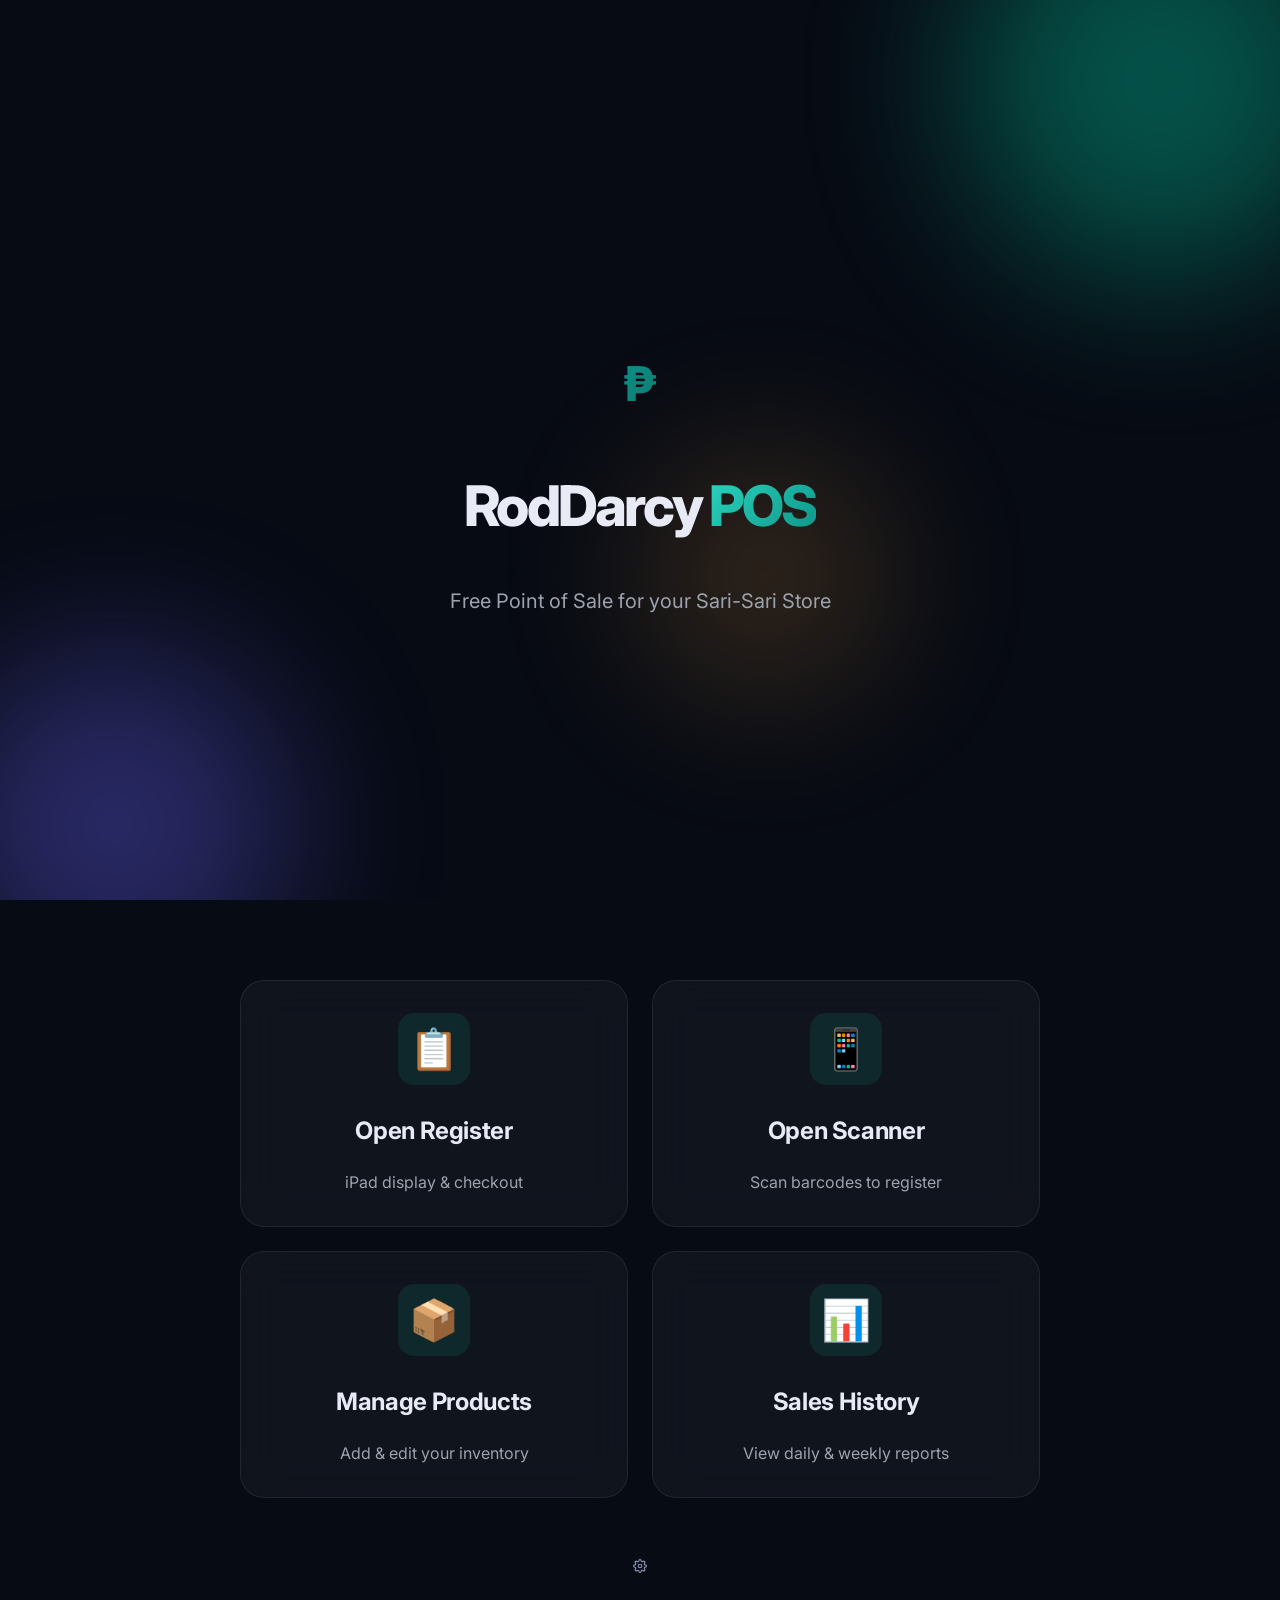
<file: index.html>
<!DOCTYPE html>
<html lang="en">
<head>
    <meta charset="UTF-8">
    <meta name="viewport" content="width=device-width, initial-scale=1.0, maximum-scale=1.0, user-scalable=no">
    <title>RodDarcy POS</title>
    <meta name="description" content="Free Point of Sale for your Sari-Sari Store">
    <link rel="manifest" href="manifest.json">
    <link rel="preconnect" href="https://fonts.googleapis.com">
    <link rel="preconnect" href="https://fonts.gstatic.com" crossorigin>
    <link href="https://fonts.googleapis.com/css2?family=Inter:wght@300;400;500;600;700;800&family=JetBrains+Mono:wght@400;600;700&display=swap" rel="stylesheet">
    <link rel="stylesheet" href="css/styles.css">
    <style>
        .hidden { display: none !important; }
        .flex { display: flex !important; }
    </style>
</head>
<body class="landing-page dark-theme">
    <div class="landing-bg">
        <div class="orb orb-1"></div>
        <div class="orb orb-2"></div>
        <div class="orb orb-3"></div>
    </div>

    <main class="landing-container" style="position: relative; z-index: 10; display: flex; flex-direction: column; align-items: center; justify-content: center; min-height: 100vh; padding: 2rem;">
        <header class="landing-hero" style="text-align: center; margin-bottom: 3rem;">
            <div class="logo-icon" style="font-size: 3rem; font-weight: 800; background: var(--gradient-accent, linear-gradient(135deg, #0d9488, #0f766e)); -webkit-background-clip: text; -webkit-text-fill-color: transparent; margin-bottom: 1rem; display: inline-block;">
                <span>₱</span>
            </div>
            <h1 class="landing-title" style="font-size: 3.5rem; margin-bottom: 0.5rem; font-weight: 800; letter-spacing: -0.05em;">RodDarcy <span class="highlight" style="background: var(--gradient-accent, linear-gradient(135deg, #2dd4bf, #0d9488)); -webkit-background-clip: text; -webkit-text-fill-color: transparent;">POS</span></h1>
            <p class="landing-subtitle" style="font-size: 1.25rem; color: var(--text-secondary, #9ca3af);">Free Point of Sale for your Sari-Sari Store</p>
        </header>

        <section class="landing-actions" style="display: grid; grid-template-columns: repeat(auto-fit, minmax(280px, 1fr)); gap: 1.5rem; width: 100%; max-width: 800px; margin-bottom: 3rem;">
            <a href="register/" class="landing-card card" style="display: flex; flex-direction: column; align-items: center; padding: 2rem; text-align: center; text-decoration: none; color: inherit; transition: transform 0.2s, box-shadow 0.2s;">
                <div class="card-icon" style="font-size: 2.5rem; margin-bottom: 1rem;">📋</div>
                <h2 style="font-size: 1.5rem; margin-bottom: 0.5rem;">Open Register</h2>
                <p style="color: var(--text-secondary, #9ca3af);">iPad display & checkout</p>
            </a>
            <a href="scanner/" class="landing-card card" style="display: flex; flex-direction: column; align-items: center; padding: 2rem; text-align: center; text-decoration: none; color: inherit; transition: transform 0.2s, box-shadow 0.2s;">
                <div class="card-icon" style="font-size: 2.5rem; margin-bottom: 1rem;">📱</div>
                <h2 style="font-size: 1.5rem; margin-bottom: 0.5rem;">Open Scanner</h2>
                <p style="color: var(--text-secondary, #9ca3af);">Scan barcodes to register</p>
            </a>
            <a href="products/" class="landing-card card" style="display: flex; flex-direction: column; align-items: center; padding: 2rem; text-align: center; text-decoration: none; color: inherit; transition: transform 0.2s, box-shadow 0.2s;">
                <div class="card-icon" style="font-size: 2.5rem; margin-bottom: 1rem;">📦</div>
                <h2 style="font-size: 1.5rem; margin-bottom: 0.5rem;">Manage Products</h2>
                <p style="color: var(--text-secondary, #9ca3af);">Add & edit your inventory</p>
            </a>
            <a href="history/" class="landing-card card" style="display: flex; flex-direction: column; align-items: center; padding: 2rem; text-align: center; text-decoration: none; color: inherit; transition: transform 0.2s, box-shadow 0.2s;">
                <div class="card-icon" style="font-size: 2.5rem; margin-bottom: 1rem;">📊</div>
                <h2 style="font-size: 1.5rem; margin-bottom: 0.5rem;">Sales History</h2>
                <p style="color: var(--text-secondary, #9ca3af);">View daily & weekly reports</p>
            </a>
        </section>

        <footer class="landing-footer">
            <button id="openSettingsBtn" class="btn btn-icon btn-ghost" title="Settings" style="border-radius: 50%; padding: 0.75rem;">
                <svg xmlns="http://www.w3.org/2000/svg" width="24" height="24" viewBox="0 0 24 24" fill="none" stroke="currentColor" stroke-width="2" stroke-linecap="round" stroke-linejoin="round"><circle cx="12" cy="12" r="3"></circle><path d="M19.4 15a1.65 1.65 0 0 0 .33 1.82l.06.06a2 2 0 0 1 0 2.83 2 2 0 0 1-2.83 0l-.06-.06a1.65 1.65 0 0 0-1.82-.33 1.65 1.65 0 0 0-1 1.51V21a2 2 0 0 1-2 2 2 2 0 0 1-2-2v-.09A1.65 1.65 0 0 0 9 19.4a1.65 1.65 0 0 0-1.82.33l-.06.06a2 2 0 0 1-2.83 0 2 2 0 0 1 0-2.83l.06-.06a1.65 1.65 0 0 0 .33-1.82 1.65 1.65 0 0 0-1.51-1H3a2 2 0 0 1-2-2 2 2 0 0 1 2-2h.09A1.65 1.65 0 0 0 4.6 9a1.65 1.65 0 0 0-.33-1.82l-.06-.06a2 2 0 0 1 0-2.83 2 2 0 0 1 2.83 0l.06.06a1.65 1.65 0 0 0 1.82.33H9a1.65 1.65 0 0 0 1-1.51V3a2 2 0 0 1 2-2 2 2 0 0 1 2 2v.09a1.65 1.65 0 0 0 1 1.51 1.65 1.65 0 0 0 1.82-.33l.06-.06a2 2 0 0 1 2.83 0 2 2 0 0 1 0 2.83l-.06.06a1.65 1.65 0 0 0-.33 1.82V9a1.65 1.65 0 0 0 1.51 1H21a2 2 0 0 1 2 2 2 2 0 0 1-2 2h-.09a1.65 1.65 0 0 0-1.51 1z"></path></svg>
            </button>
        </footer>
    </main>

    <!-- Settings Modal -->
    <div id="settingsModal" class="modal-overlay hidden" style="position: fixed; inset: 0; background: rgba(0,0,0,0.5); backdrop-filter: blur(4px); z-index: 50; align-items: center; justify-content: center;">
        <div class="modal card" style="width: 100%; max-width: 500px; padding: 2rem;">
            <div class="modal-header" style="display: flex; justify-content: space-between; align-items: center; margin-bottom: 1.5rem;">
                <h2 style="font-size: 1.5rem; font-weight: 600;">Store Settings</h2>
                <button id="closeSettingsBtn" class="btn btn-icon btn-ghost">
                    <svg xmlns="http://www.w3.org/2000/svg" width="24" height="24" viewBox="0 0 24 24" fill="none" stroke="currentColor" stroke-width="2" stroke-linecap="round" stroke-linejoin="round"><line x1="18" y1="6" x2="6" y2="18"></line><line x1="6" y1="6" x2="18" y2="18"></line></svg>
                </button>
            </div>
            <div class="modal-body" style="margin-bottom: 1.5rem;">
                <form id="settingsForm">
                    <div class="form-group" style="margin-bottom: 1rem;">
                        <label class="form-label" for="storeName" style="display: block; margin-bottom: 0.5rem; font-size: 0.875rem;">Store Name</label>
                        <input type="text" id="storeName" class="form-input" style="width: 100%; padding: 0.75rem; border-radius: 0.5rem; background: var(--bg-darker, #111827); border: 1px solid var(--border-color, #374151); color: white;" required>
                    </div>
                    <div class="form-group" style="margin-bottom: 1rem;">
                        <label class="form-label" for="storeAddress" style="display: block; margin-bottom: 0.5rem; font-size: 0.875rem;">Store Address</label>
                        <input type="text" id="storeAddress" class="form-input" style="width: 100%; padding: 0.75rem; border-radius: 0.5rem; background: var(--bg-darker, #111827); border: 1px solid var(--border-color, #374151); color: white;">
                    </div>
                    <div class="form-group" style="margin-bottom: 1rem;">
                        <label class="form-label" for="storePhone" style="display: block; margin-bottom: 0.5rem; font-size: 0.875rem;">Store Phone</label>
                        <input type="tel" id="storePhone" class="form-input" style="width: 100%; padding: 0.75rem; border-radius: 0.5rem; background: var(--bg-darker, #111827); border: 1px solid var(--border-color, #374151); color: white;">
                    </div>
                    <div class="form-group" style="margin-bottom: 1rem;">
                        <label class="form-label" for="storeTagline" style="display: block; margin-bottom: 0.5rem; font-size: 0.875rem;">Store Tagline</label>
                        <input type="text" id="storeTagline" class="form-input" style="width: 100%; padding: 0.75rem; border-radius: 0.5rem; background: var(--bg-darker, #111827); border: 1px solid var(--border-color, #374151); color: white;">
                    </div>
                    <div class="form-group" style="margin-bottom: 1rem;">
                        <label class="form-label" for="receiptFooter" style="display: block; margin-bottom: 0.5rem; font-size: 0.875rem;">Receipt Footer Message</label>
                        <input type="text" id="receiptFooter" class="form-input" style="width: 100%; padding: 0.75rem; border-radius: 0.5rem; background: var(--bg-darker, #111827); border: 1px solid var(--border-color, #374151); color: white;">
                    </div>
                </form>
            </div>
            <div class="modal-footer" style="display: flex; justify-content: flex-end; gap: 1rem;">
                <button type="button" id="cancelSettingsBtn" class="btn btn-secondary" style="padding: 0.5rem 1rem; border-radius: 0.5rem; background: transparent; border: 1px solid var(--border-color, #374151); color: white;">Cancel</button>
                <button type="button" id="saveSettingsBtn" class="btn btn-primary" style="padding: 0.5rem 1rem; border-radius: 0.5rem; background: var(--primary-color, #0d9488); border: none; color: white; font-weight: 500;">Save Changes</button>
            </div>
        </div>
    </div>

    <!-- Scripts -->
    <script src="js/app.js"></script>
    <script>
        document.addEventListener('DOMContentLoaded', () => {
            const settingsModal = document.getElementById('settingsModal');
            const openSettingsBtn = document.getElementById('openSettingsBtn');
            const closeSettingsBtn = document.getElementById('closeSettingsBtn');
            const cancelSettingsBtn = document.getElementById('cancelSettingsBtn');
            const saveSettingsBtn = document.getElementById('saveSettingsBtn');
            const settingsForm = document.getElementById('settingsForm');

            const inputName = document.getElementById('storeName');
            const inputAddress = document.getElementById('storeAddress');
            const inputPhone = document.getElementById('storePhone');
            const inputTagline = document.getElementById('storeTagline');
            const inputFooter = document.getElementById('receiptFooter');

            function loadSettings() {
                if (typeof getStoreSettings === 'function') {
                    const settings = getStoreSettings();
                    inputName.value = settings.storeName || '';
                    inputAddress.value = settings.storeAddress || '';
                    inputPhone.value = settings.storePhone || '';
                    inputTagline.value = settings.storeTagline || '';
                    inputFooter.value = settings.receiptFooter || '';
                }
            }

            function showModal() {
                loadSettings();
                settingsModal.classList.remove('hidden');
                settingsModal.classList.add('flex');
            }

            function hideModal() {
                settingsModal.classList.add('hidden');
                settingsModal.classList.remove('flex');
            }

            openSettingsBtn.addEventListener('click', showModal);
            closeSettingsBtn.addEventListener('click', hideModal);
            cancelSettingsBtn.addEventListener('click', hideModal);

            settingsModal.addEventListener('click', (e) => {
                if (e.target === settingsModal) {
                    hideModal();
                }
            });

            saveSettingsBtn.addEventListener('click', () => {
                if (settingsForm.checkValidity()) {
                    if (typeof saveStoreSettings === 'function') {
                        saveStoreSettings({
                            storeName: inputName.value,
                            storeAddress: inputAddress.value,
                            storePhone: inputPhone.value,
                            storeTagline: inputTagline.value,
                            receiptFooter: inputFooter.value
                        });
                        
                        if (typeof showToast === 'function') {
                            showToast('Settings saved successfully', 'success');
                        }
                    }
                    hideModal();
                } else {
                    settingsForm.reportValidity();
                }
            });
        });
    </script>
</body>
</html>
</file>
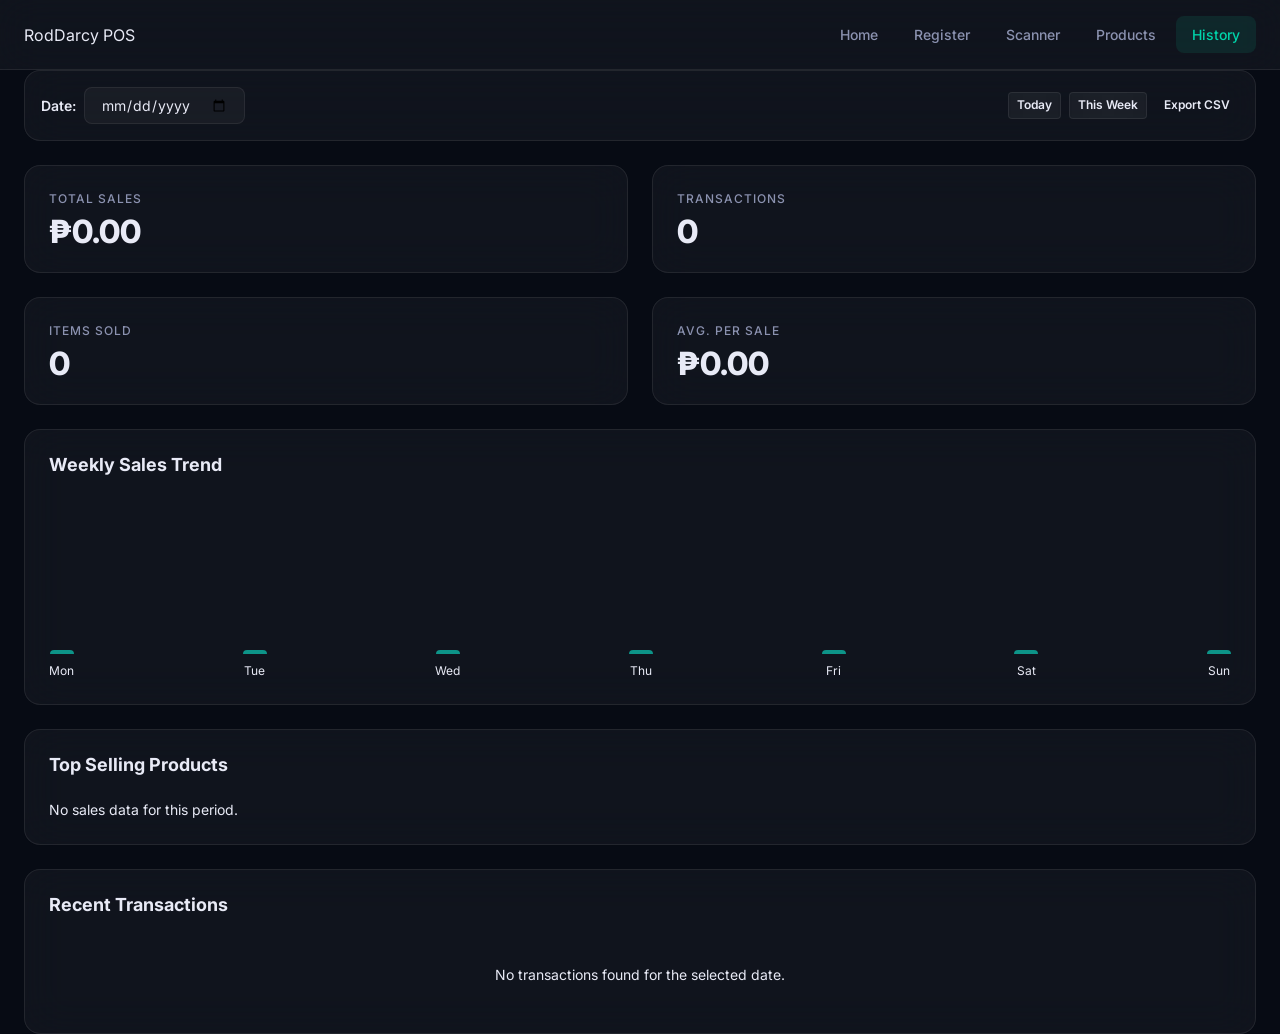
<file: history/index.html>
<!DOCTYPE html>
<html lang="en">
<head>
    <meta charset="UTF-8">
    <meta name="viewport" content="width=device-width, initial-scale=1.0">
    <title>Sales History - RodDarcy POS</title>
    <link href="https://fonts.googleapis.com/css2?family=Inter:wght@300;400;500;600;700;800&family=JetBrains+Mono:wght@400;600;700&display=swap" rel="stylesheet">
    <link rel="stylesheet" href="../css/styles.css">
    <link rel="manifest" href="../manifest.json">
</head>
<body class="bg-body text-text">
    <header class="app-header">
        <div class="logo">RodDarcy POS</div>
        <nav class="nav-links">
            <a href="../" class="nav-link">Home</a>
            <a href="../register/" class="nav-link">Register</a>
            <a href="../scanner/" class="nav-link">Scanner</a>
            <a href="../products/" class="nav-link">Products</a>
            <a href="./" class="nav-link active">History</a>
        </nav>
    </header>

    <main class="container py-4">
        <!-- Date Selector & Quick Filters -->
        <div class="card mb-4 p-3 flex flex-wrap gap-2 items-center justify-between">
            <div class="flex items-center gap-2">
                <label for="historyDate" class="font-semibold text-sm">Date:</label>
                <input type="date" id="historyDate" class="form-input">
            </div>
            <div class="flex gap-2">
                <button id="btnToday" class="btn btn-secondary btn-sm">Today</button>
                <button id="btnThisWeek" class="btn btn-secondary btn-sm">This Week</button>
                <button id="btnExportHistory" class="btn btn-outline btn-sm">Export CSV</button>
            </div>
        </div>

        <!-- Stats Overview -->
        <div class="grid grid-cols-2 md:grid-cols-4 gap-4 mb-4">
            <div class="stat-card card">
                <div class="stat-label">Total Sales</div>
                <div class="stat-value" id="statTotalSales">₱0.00</div>
            </div>
            <div class="stat-card card">
                <div class="stat-label">Transactions</div>
                <div class="stat-value" id="statTxCount">0</div>
            </div>
            <div class="stat-card card">
                <div class="stat-label">Items Sold</div>
                <div class="stat-value" id="statItemsSold">0</div>
            </div>
            <div class="stat-card card">
                <div class="stat-label">Avg. per Sale</div>
                <div class="stat-value" id="statAvgSale">₱0.00</div>
            </div>
        </div>

        <!-- Weekly Chart & Top Products Row -->
        <div class="grid grid-cols-1 md:grid-cols-2 gap-4 mb-4">
            <!-- Weekly Bar Chart -->
            <div class="card p-4">
                <h3 class="text-lg font-bold mb-4">Weekly Sales Trend</h3>
                <div class="chart-container" style="display: flex; align-items: flex-end; justify-content: space-between; height: 180px; padding-top: 1rem;">
                    <div class="chart-bar-wrapper text-center flex-grow" style="display: flex; flex-direction: column; align-items: center; height: 100%; justify-content: flex-end;">
                        <div id="barMon" class="chart-bar" style="width: 24px; background: var(--primary-color, #0d9488); border-radius: 4px 4px 0 0; min-height: 4px; transition: height 0.3s;"></div>
                        <span class="text-xs mt-2 text-text-muted">Mon</span>
                    </div>
                    <div class="chart-bar-wrapper text-center flex-grow" style="display: flex; flex-direction: column; align-items: center; height: 100%; justify-content: flex-end;">
                        <div id="barTue" class="chart-bar" style="width: 24px; background: var(--primary-color, #0d9488); border-radius: 4px 4px 0 0; min-height: 4px; transition: height 0.3s;"></div>
                        <span class="text-xs mt-2 text-text-muted">Tue</span>
                    </div>
                    <div class="chart-bar-wrapper text-center flex-grow" style="display: flex; flex-direction: column; align-items: center; height: 100%; justify-content: flex-end;">
                        <div id="barWed" class="chart-bar" style="width: 24px; background: var(--primary-color, #0d9488); border-radius: 4px 4px 0 0; min-height: 4px; transition: height 0.3s;"></div>
                        <span class="text-xs mt-2 text-text-muted">Wed</span>
                    </div>
                    <div class="chart-bar-wrapper text-center flex-grow" style="display: flex; flex-direction: column; align-items: center; height: 100%; justify-content: flex-end;">
                        <div id="barThu" class="chart-bar" style="width: 24px; background: var(--primary-color, #0d9488); border-radius: 4px 4px 0 0; min-height: 4px; transition: height 0.3s;"></div>
                        <span class="text-xs mt-2 text-text-muted">Thu</span>
                    </div>
                    <div class="chart-bar-wrapper text-center flex-grow" style="display: flex; flex-direction: column; align-items: center; height: 100%; justify-content: flex-end;">
                        <div id="barFri" class="chart-bar" style="width: 24px; background: var(--primary-color, #0d9488); border-radius: 4px 4px 0 0; min-height: 4px; transition: height 0.3s;"></div>
                        <span class="text-xs mt-2 text-text-muted">Fri</span>
                    </div>
                    <div class="chart-bar-wrapper text-center flex-grow" style="display: flex; flex-direction: column; align-items: center; height: 100%; justify-content: flex-end;">
                        <div id="barSat" class="chart-bar" style="width: 24px; background: var(--primary-color, #0d9488); border-radius: 4px 4px 0 0; min-height: 4px; transition: height 0.3s;"></div>
                        <span class="text-xs mt-2 text-text-muted">Sat</span>
                    </div>
                    <div class="chart-bar-wrapper text-center flex-grow" style="display: flex; flex-direction: column; align-items: center; height: 100%; justify-content: flex-end;">
                        <div id="barSun" class="chart-bar" style="width: 24px; background: var(--primary-color, #0d9488); border-radius: 4px 4px 0 0; min-height: 4px; transition: height 0.3s;"></div>
                        <span class="text-xs mt-2 text-text-muted">Sun</span>
                    </div>
                </div>
            </div>

            <!-- Top Products -->
            <div class="card p-4">
                <h3 class="text-lg font-bold mb-4">Top Selling Products</h3>
                <div id="topProductsList" class="flex flex-col gap-2">
                    <p class="text-sm text-text-muted">No sales data for this period.</p>
                </div>
            </div>
        </div>

        <!-- Transactions List -->
        <div class="card p-4">
            <h3 class="text-lg font-bold mb-4">Recent Transactions</h3>
            <div id="transactionsList" class="flex flex-col gap-3">
                <p class="text-sm text-text-muted text-center p-4">No transactions found for the selected date.</p>
            </div>
        </div>
    </main>

    <!-- Transaction Detail Modal -->
    <div id="txModal" class="modal-overlay hidden" style="display: none;">
        <div class="modal card p-4 w-full max-w-md mx-auto" style="margin-top: 5rem;">
            <div class="flex justify-between items-center mb-4">
                <h3 class="text-lg font-bold" id="txModalTitle">Transaction Details</h3>
                <button type="button" id="btnCloseTxModal" class="btn btn-ghost btn-icon">✕</button>
            </div>
            <div id="txModalContent"></div>
        </div>
    </div>

    <div id="toastContainer" class="toast-container"></div>

    <script src="../js/app.js"></script>
    <script src="../js/db.js"></script>
    <script src="../js/history.js"></script>
</body>
</html>
</file>
<file: css/styles.css>
/* ============================================================
   RodDarcy POS — Design System
   Dark premium theme with glassmorphism, teal accents, 8px grid
   ============================================================ */

/* --- Google Fonts (loaded in HTML) --- */
/* Inter: 300,400,500,600,700,800 */

/* ========================
   1. CSS Custom Properties
   ======================== */
:root {
  /* Color System */
  --color-bg: #070b14;
  --color-bg-rgb: 7, 11, 20;
  --color-surface: #0f1524;
  --color-surface-2: #171f32;
  --color-surface-3: #1e2842;

  --color-card: rgba(255, 255, 255, 0.035);
  --color-card-hover: rgba(255, 255, 255, 0.065);
  --color-card-active: rgba(255, 255, 255, 0.09);

  --color-primary: #00d4aa;
  --color-primary-rgb: 0, 212, 170;
  --color-primary-hover: #00f0c0;
  --color-primary-dark: #009e7e;
  --color-primary-glow: rgba(0, 212, 170, 0.25);

  --color-accent: #6c63ff;
  --color-accent-rgb: 108, 99, 255;
  --color-accent-hover: #847dff;
  --color-accent-glow: rgba(108, 99, 255, 0.25);

  --color-text: #e8eaf6;
  --color-text-secondary: #8b92b0;
  --color-text-muted: #555d78;
  --color-text-inverse: #070b14;

  --color-success: #00e676;
  --color-success-rgb: 0, 230, 118;
  --color-warning: #ffab40;
  --color-warning-rgb: 255, 171, 64;
  --color-danger: #ff5252;
  --color-danger-rgb: 255, 82, 82;
  --color-info: #40c4ff;
  --color-info-rgb: 64, 196, 255;

  --color-border: rgba(255, 255, 255, 0.07);
  --color-border-light: rgba(255, 255, 255, 0.04);
  --color-border-focus: rgba(0, 212, 170, 0.5);

  /* Spacing — 8px grid */
  --space-0: 0px;
  --space-1: 4px;
  --space-2: 8px;
  --space-3: 16px;
  --space-4: 24px;
  --space-5: 32px;
  --space-6: 40px;
  --space-7: 48px;
  --space-8: 64px;
  --space-9: 80px;
  --space-10: 96px;

  /* Typography */
  --font-family: 'Inter', -apple-system, BlinkMacSystemFont, 'Segoe UI', sans-serif;
  --font-mono: 'JetBrains Mono', 'Fira Code', 'Courier New', monospace;
  --font-size-2xs: 0.625rem;
  --font-size-xs: 0.75rem;
  --font-size-sm: 0.875rem;
  --font-size-base: 1rem;
  --font-size-lg: 1.125rem;
  --font-size-xl: 1.25rem;
  --font-size-2xl: 1.5rem;
  --font-size-3xl: 2rem;
  --font-size-4xl: 2.5rem;
  --font-size-5xl: 3.5rem;
  --font-weight-light: 300;
  --font-weight-normal: 400;
  --font-weight-medium: 500;
  --font-weight-semibold: 600;
  --font-weight-bold: 700;
  --font-weight-extrabold: 800;
  --line-height-tight: 1.2;
  --line-height-base: 1.5;
  --line-height-relaxed: 1.7;

  /* Border Radius */
  --radius-xs: 4px;
  --radius-sm: 8px;
  --radius-md: 12px;
  --radius-lg: 16px;
  --radius-xl: 24px;
  --radius-2xl: 32px;
  --radius-full: 9999px;

  /* Shadows */
  --shadow-xs: 0 1px 3px rgba(0, 0, 0, 0.2);
  --shadow-sm: 0 2px 8px rgba(0, 0, 0, 0.25);
  --shadow-md: 0 4px 16px rgba(0, 0, 0, 0.35);
  --shadow-lg: 0 8px 32px rgba(0, 0, 0, 0.45);
  --shadow-xl: 0 16px 48px rgba(0, 0, 0, 0.55);
  --shadow-glow-primary: 0 0 24px rgba(var(--color-primary-rgb), 0.3);
  --shadow-glow-accent: 0 0 24px rgba(var(--color-accent-rgb), 0.3);
  --shadow-glow-danger: 0 0 24px rgba(var(--color-danger-rgb), 0.3);

  /* Transitions */
  --transition-fast: 120ms ease;
  --transition-base: 220ms ease;
  --transition-slow: 380ms ease;
  --transition-spring: 500ms cubic-bezier(0.34, 1.56, 0.64, 1);

  /* Glass */
  --glass-bg: rgba(255, 255, 255, 0.04);
  --glass-bg-hover: rgba(255, 255, 255, 0.07);
  --glass-blur: 20px;
  --glass-border: 1px solid rgba(255, 255, 255, 0.08);

  /* Z-Index Scale */
  --z-base: 0;
  --z-dropdown: 100;
  --z-sticky: 200;
  --z-overlay: 300;
  --z-modal: 400;
  --z-toast: 500;
  --z-tooltip: 600;
}


/* ==============
   2. CSS Reset
   ============== */
*, *::before, *::after {
  box-sizing: border-box;
  margin: 0;
  padding: 0;
}

html {
  font-size: 16px;
  -webkit-text-size-adjust: 100%;
  -webkit-font-smoothing: antialiased;
  -moz-osx-font-smoothing: grayscale;
  scroll-behavior: smooth;
}

body {
  font-family: var(--font-family);
  font-size: var(--font-size-base);
  font-weight: var(--font-weight-normal);
  line-height: var(--line-height-base);
  color: var(--color-text);
  background-color: var(--color-bg);
  min-height: 100vh;
  overflow-x: hidden;
}

img, video, svg {
  max-width: 100%;
  height: auto;
  display: block;
}

a {
  color: var(--color-primary);
  text-decoration: none;
  transition: color var(--transition-fast);
}
a:hover { color: var(--color-primary-hover); }

button, input, select, textarea {
  font-family: inherit;
  font-size: inherit;
  color: inherit;
  border: none;
  outline: none;
  background: none;
}

ul, ol { list-style: none; }
table { border-collapse: collapse; }

::selection {
  background: rgba(var(--color-primary-rgb), 0.3);
  color: var(--color-text);
}

::-webkit-scrollbar { width: 6px; height: 6px; }
::-webkit-scrollbar-track { background: transparent; }
::-webkit-scrollbar-thumb {
  background: rgba(255, 255, 255, 0.12);
  border-radius: var(--radius-full);
}
::-webkit-scrollbar-thumb:hover {
  background: rgba(255, 255, 255, 0.2);
}


/* ================
   3. Typography
   ================ */
h1, h2, h3, h4, h5, h6 {
  font-weight: var(--font-weight-bold);
  line-height: var(--line-height-tight);
  color: var(--color-text);
}

h1 { font-size: var(--font-size-4xl); letter-spacing: -0.02em; }
h2 { font-size: var(--font-size-3xl); letter-spacing: -0.015em; }
h3 { font-size: var(--font-size-2xl); }
h4 { font-size: var(--font-size-xl); }
h5 { font-size: var(--font-size-lg); }
h6 { font-size: var(--font-size-base); }

.text-xs   { font-size: var(--font-size-xs); }
.text-sm   { font-size: var(--font-size-sm); }
.text-base { font-size: var(--font-size-base); }
.text-lg   { font-size: var(--font-size-lg); }
.text-xl   { font-size: var(--font-size-xl); }
.text-2xl  { font-size: var(--font-size-2xl); }
.text-3xl  { font-size: var(--font-size-3xl); }

.text-primary   { color: var(--color-primary); }
.text-secondary { color: var(--color-text-secondary); }
.text-muted     { color: var(--color-text-muted); }
.text-success   { color: var(--color-success); }
.text-warning   { color: var(--color-warning); }
.text-danger    { color: var(--color-danger); }

.font-light     { font-weight: var(--font-weight-light); }
.font-medium    { font-weight: var(--font-weight-medium); }
.font-semibold  { font-weight: var(--font-weight-semibold); }
.font-bold      { font-weight: var(--font-weight-bold); }
.font-extrabold { font-weight: var(--font-weight-extrabold); }

.text-center { text-align: center; }
.text-mono   { font-family: var(--font-mono); }
.text-uppercase { text-transform: uppercase; letter-spacing: 0.08em; }


/* ================
   4. Layout
   ================ */
.container {
  width: 100%;
  max-width: 1280px;
  margin: 0 auto;
  padding: 0 var(--space-4);
}

.page {
  min-height: 100vh;
  display: flex;
  flex-direction: column;
}

.page-body {
  flex: 1;
  padding: var(--space-4);
}

.flex        { display: flex; }
.flex-col    { flex-direction: column; }
.flex-wrap   { flex-wrap: wrap; }
.flex-1      { flex: 1; }
.items-center   { align-items: center; }
.items-start    { align-items: flex-start; }
.items-end      { align-items: flex-end; }
.items-stretch  { align-items: stretch; }
.justify-center  { justify-content: center; }
.justify-between { justify-content: space-between; }
.justify-end     { justify-content: flex-end; }
.gap-1 { gap: var(--space-1); }
.gap-2 { gap: var(--space-2); }
.gap-3 { gap: var(--space-3); }
.gap-4 { gap: var(--space-4); }
.gap-5 { gap: var(--space-5); }

.grid { display: grid; }
.grid-cols-2 { grid-template-columns: repeat(2, 1fr); }
.grid-cols-3 { grid-template-columns: repeat(3, 1fr); }
.grid-cols-4 { grid-template-columns: repeat(4, 1fr); }

.w-full  { width: 100%; }
.h-full  { height: 100%; }
.h-screen { height: 100vh; }

.overflow-hidden { overflow: hidden; }
.overflow-auto   { overflow: auto; }
.overflow-y-auto { overflow-y: auto; }

.relative { position: relative; }
.absolute { position: absolute; }
.fixed    { position: fixed; }
.sticky   { position: sticky; }

.hidden { display: none !important; }
.block  { display: block; }
.inline-flex { display: inline-flex; }


/* ================
   5. Header / Nav
   ================ */
.app-header {
  display: flex;
  align-items: center;
  justify-content: space-between;
  padding: var(--space-3) var(--space-4);
  background: var(--glass-bg);
  backdrop-filter: blur(var(--glass-blur));
  -webkit-backdrop-filter: blur(var(--glass-blur));
  border-bottom: var(--glass-border);
  position: sticky;
  top: 0;
  z-index: var(--z-sticky);
}

.app-logo {
  display: flex;
  align-items: center;
  gap: var(--space-2);
  font-size: var(--font-size-lg);
  font-weight: var(--font-weight-bold);
  color: var(--color-text);
}

.app-logo .logo-icon {
  width: 32px;
  height: 32px;
  background: linear-gradient(135deg, var(--color-primary), var(--color-accent));
  border-radius: var(--radius-sm);
  display: flex;
  align-items: center;
  justify-content: center;
  font-size: var(--font-size-lg);
}

.header-actions {
  display: flex;
  align-items: center;
  gap: var(--space-2);
}

.nav-links {
  display: flex;
  gap: var(--space-1);
}

.nav-link {
  display: flex;
  align-items: center;
  gap: var(--space-1);
  padding: var(--space-2) var(--space-3);
  border-radius: var(--radius-sm);
  color: var(--color-text-secondary);
  font-size: var(--font-size-sm);
  font-weight: var(--font-weight-medium);
  transition: all var(--transition-fast);
  cursor: pointer;
}
.nav-link:hover {
  color: var(--color-text);
  background: var(--color-card-hover);
}
.nav-link.active {
  color: var(--color-primary);
  background: rgba(var(--color-primary-rgb), 0.1);
}


/* ================
   6. Cards
   ================ */
.card {
  background: var(--glass-bg);
  backdrop-filter: blur(var(--glass-blur));
  -webkit-backdrop-filter: blur(var(--glass-blur));
  border: var(--glass-border);
  border-radius: var(--radius-lg);
  padding: var(--space-4);
  transition: all var(--transition-base);
}

.card:hover {
  background: var(--glass-bg-hover);
}

.card-solid {
  background: var(--color-surface);
  border: 1px solid var(--color-border);
  border-radius: var(--radius-lg);
  padding: var(--space-4);
}

.card-header {
  display: flex;
  align-items: center;
  justify-content: space-between;
  margin-bottom: var(--space-3);
}

.card-title {
  font-size: var(--font-size-lg);
  font-weight: var(--font-weight-semibold);
}

.card-subtitle {
  font-size: var(--font-size-sm);
  color: var(--color-text-secondary);
  margin-top: var(--space-1);
}

/* Stat cards */
.stat-card {
  background: var(--glass-bg);
  backdrop-filter: blur(var(--glass-blur));
  -webkit-backdrop-filter: blur(var(--glass-blur));
  border: var(--glass-border);
  border-radius: var(--radius-lg);
  padding: var(--space-4);
  display: flex;
  flex-direction: column;
  gap: var(--space-2);
}

.stat-card .stat-label {
  font-size: var(--font-size-xs);
  font-weight: var(--font-weight-medium);
  color: var(--color-text-secondary);
  text-transform: uppercase;
  letter-spacing: 0.08em;
}

.stat-card .stat-value {
  font-size: var(--font-size-3xl);
  font-weight: var(--font-weight-extrabold);
  color: var(--color-text);
  line-height: 1;
}

.stat-card .stat-change {
  font-size: var(--font-size-xs);
  font-weight: var(--font-weight-medium);
}
.stat-card .stat-change.up   { color: var(--color-success); }
.stat-card .stat-change.down { color: var(--color-danger); }


/* ================
   7. Buttons
   ================ */
.btn {
  display: inline-flex;
  align-items: center;
  justify-content: center;
  gap: var(--space-2);
  padding: var(--space-2) var(--space-4);
  border-radius: var(--radius-sm);
  font-weight: var(--font-weight-semibold);
  font-size: var(--font-size-sm);
  cursor: pointer;
  transition: all var(--transition-fast);
  white-space: nowrap;
  user-select: none;
  -webkit-user-select: none;
  border: 1px solid transparent;
  line-height: 1.4;
}

.btn:active {
  transform: scale(0.97);
}

.btn-primary {
  background: linear-gradient(135deg, var(--color-primary), var(--color-primary-dark));
  color: var(--color-text-inverse);
  box-shadow: var(--shadow-sm), 0 0 16px rgba(var(--color-primary-rgb), 0.2);
}
.btn-primary:hover {
  background: linear-gradient(135deg, var(--color-primary-hover), var(--color-primary));
  box-shadow: var(--shadow-md), 0 0 24px rgba(var(--color-primary-rgb), 0.35);
  color: var(--color-text-inverse);
}

.btn-secondary {
  background: var(--glass-bg);
  border: var(--glass-border);
  color: var(--color-text);
  backdrop-filter: blur(var(--glass-blur));
  -webkit-backdrop-filter: blur(var(--glass-blur));
}
.btn-secondary:hover {
  background: var(--glass-bg-hover);
  border-color: rgba(255, 255, 255, 0.15);
}

.btn-accent {
  background: linear-gradient(135deg, var(--color-accent), #5548d9);
  color: #fff;
  box-shadow: var(--shadow-sm), 0 0 16px rgba(var(--color-accent-rgb), 0.2);
}
.btn-accent:hover {
  box-shadow: var(--shadow-md), 0 0 24px rgba(var(--color-accent-rgb), 0.35);
}

.btn-danger {
  background: rgba(var(--color-danger-rgb), 0.15);
  color: var(--color-danger);
  border: 1px solid rgba(var(--color-danger-rgb), 0.3);
}
.btn-danger:hover {
  background: rgba(var(--color-danger-rgb), 0.25);
}

.btn-success {
  background: linear-gradient(135deg, var(--color-success), #00c853);
  color: var(--color-text-inverse);
}
.btn-success:hover {
  box-shadow: var(--shadow-md), 0 0 24px rgba(var(--color-success-rgb), 0.3);
}

.btn-ghost {
  background: transparent;
  color: var(--color-text-secondary);
}
.btn-ghost:hover {
  background: var(--color-card-hover);
  color: var(--color-text);
}

.btn-icon {
  width: 40px;
  height: 40px;
  padding: 0;
  border-radius: var(--radius-sm);
  font-size: var(--font-size-lg);
}

.btn-lg {
  padding: var(--space-3) var(--space-5);
  font-size: var(--font-size-base);
  border-radius: var(--radius-md);
}

.btn-xl {
  padding: var(--space-4) var(--space-6);
  font-size: var(--font-size-lg);
  border-radius: var(--radius-lg);
}

.btn-sm {
  padding: var(--space-1) var(--space-2);
  font-size: var(--font-size-xs);
  border-radius: var(--radius-xs);
}

.btn-block {
  width: 100%;
}

.btn:disabled, .btn.disabled {
  opacity: 0.4;
  cursor: not-allowed;
  pointer-events: none;
}


/* ==================
   8. Form Inputs
   ================== */
.form-group {
  display: flex;
  flex-direction: column;
  gap: var(--space-1);
}

.form-label {
  font-size: var(--font-size-sm);
  font-weight: var(--font-weight-medium);
  color: var(--color-text-secondary);
}

.form-input, .form-select, .form-textarea {
  width: 100%;
  padding: var(--space-2) var(--space-3);
  background: rgba(255, 255, 255, 0.04);
  border: 1px solid var(--color-border);
  border-radius: var(--radius-sm);
  color: var(--color-text);
  font-size: var(--font-size-sm);
  transition: all var(--transition-fast);
}

.form-input:focus, .form-select:focus, .form-textarea:focus {
  border-color: var(--color-border-focus);
  background: rgba(255, 255, 255, 0.06);
  box-shadow: 0 0 0 3px rgba(var(--color-primary-rgb), 0.12);
}

.form-input::placeholder {
  color: var(--color-text-muted);
}

.form-input-lg {
  padding: var(--space-3) var(--space-4);
  font-size: var(--font-size-base);
  border-radius: var(--radius-md);
}

.form-select {
  appearance: none;
  background-image: url("data:image/svg+xml,%3Csvg xmlns='http://www.w3.org/2000/svg' width='12' height='12' viewBox='0 0 12 12'%3E%3Cpath fill='%238b92b0' d='M6 8.5L1 3.5h10z'/%3E%3C/svg%3E");
  background-repeat: no-repeat;
  background-position: right 12px center;
  padding-right: var(--space-6);
  cursor: pointer;
}

.form-textarea {
  resize: vertical;
  min-height: 80px;
}

.search-input-wrapper {
  position: relative;
}
.search-input-wrapper .search-icon {
  position: absolute;
  left: var(--space-3);
  top: 50%;
  transform: translateY(-50%);
  color: var(--color-text-muted);
  font-size: var(--font-size-sm);
  pointer-events: none;
}
.search-input-wrapper .form-input {
  padding-left: var(--space-7);
}


/* ==============
   9. Badges
   ============== */
.badge {
  display: inline-flex;
  align-items: center;
  gap: var(--space-1);
  padding: var(--space-1) var(--space-2);
  border-radius: var(--radius-full);
  font-size: var(--font-size-xs);
  font-weight: var(--font-weight-semibold);
  line-height: 1;
}

.badge-success {
  background: rgba(var(--color-success-rgb), 0.15);
  color: var(--color-success);
}
.badge-warning {
  background: rgba(var(--color-warning-rgb), 0.15);
  color: var(--color-warning);
}
.badge-danger {
  background: rgba(var(--color-danger-rgb), 0.15);
  color: var(--color-danger);
}
.badge-info {
  background: rgba(var(--color-info-rgb), 0.15);
  color: var(--color-info);
}
.badge-primary {
  background: rgba(var(--color-primary-rgb), 0.15);
  color: var(--color-primary);
}

.badge-dot {
  width: 8px;
  height: 8px;
  border-radius: 50%;
  display: inline-block;
}
.badge-dot.online  { background: var(--color-success); box-shadow: 0 0 8px rgba(var(--color-success-rgb), 0.5); }
.badge-dot.offline { background: var(--color-text-muted); }
.badge-dot.warning { background: var(--color-warning); }


/* ================
   10. Tables
   ================ */
.table-wrapper {
  width: 100%;
  overflow-x: auto;
  border-radius: var(--radius-md);
  border: 1px solid var(--color-border);
}

.data-table {
  width: 100%;
  border-collapse: collapse;
}

.data-table thead {
  background: rgba(255, 255, 255, 0.03);
}

.data-table th {
  padding: var(--space-2) var(--space-3);
  text-align: left;
  font-size: var(--font-size-xs);
  font-weight: var(--font-weight-semibold);
  color: var(--color-text-secondary);
  text-transform: uppercase;
  letter-spacing: 0.06em;
  border-bottom: 1px solid var(--color-border);
}

.data-table td {
  padding: var(--space-3);
  font-size: var(--font-size-sm);
  border-bottom: 1px solid var(--color-border-light);
  vertical-align: middle;
}

.data-table tbody tr {
  transition: background var(--transition-fast);
}
.data-table tbody tr:hover {
  background: rgba(255, 255, 255, 0.02);
}
.data-table tbody tr:last-child td {
  border-bottom: none;
}


/* ================
   11. Modal
   ================ */
.modal-overlay {
  position: fixed;
  inset: 0;
  background: rgba(0, 0, 0, 0.65);
  backdrop-filter: blur(8px);
  -webkit-backdrop-filter: blur(8px);
  z-index: var(--z-modal);
  display: flex;
  align-items: center;
  justify-content: center;
  padding: var(--space-4);
  opacity: 0;
  visibility: hidden;
  transition: all var(--transition-base);
}

.modal-overlay.active {
  opacity: 1;
  visibility: visible;
}

.modal {
  background: var(--color-surface);
  border: 1px solid var(--color-border);
  border-radius: var(--radius-xl);
  padding: var(--space-5);
  max-width: 520px;
  width: 100%;
  max-height: 85vh;
  overflow-y: auto;
  transform: scale(0.92) translateY(16px);
  transition: transform var(--transition-base);
  box-shadow: var(--shadow-xl);
}

.modal-overlay.active .modal {
  transform: scale(1) translateY(0);
}

.modal-header {
  display: flex;
  align-items: center;
  justify-content: space-between;
  margin-bottom: var(--space-4);
}

.modal-title {
  font-size: var(--font-size-xl);
  font-weight: var(--font-weight-bold);
}

.modal-close {
  width: 32px;
  height: 32px;
  display: flex;
  align-items: center;
  justify-content: center;
  border-radius: var(--radius-sm);
  cursor: pointer;
  color: var(--color-text-muted);
  transition: all var(--transition-fast);
}
.modal-close:hover {
  background: var(--color-card-hover);
  color: var(--color-text);
}

.modal-body {
  display: flex;
  flex-direction: column;
  gap: var(--space-3);
}

.modal-footer {
  display: flex;
  justify-content: flex-end;
  gap: var(--space-2);
  margin-top: var(--space-4);
  padding-top: var(--space-3);
  border-top: 1px solid var(--color-border);
}


/* ==================
   12. Toast / Alert
   ================== */
.toast-container {
  position: fixed;
  top: var(--space-4);
  right: var(--space-4);
  z-index: var(--z-toast);
  display: flex;
  flex-direction: column;
  gap: var(--space-2);
  pointer-events: none;
}

.toast {
  display: flex;
  align-items: center;
  gap: var(--space-2);
  padding: var(--space-3) var(--space-4);
  background: var(--color-surface-2);
  border: 1px solid var(--color-border);
  border-radius: var(--radius-md);
  box-shadow: var(--shadow-lg);
  font-size: var(--font-size-sm);
  font-weight: var(--font-weight-medium);
  pointer-events: auto;
  animation: toast-in var(--transition-slow) forwards;
  max-width: 380px;
}

.toast.toast-success { border-left: 3px solid var(--color-success); }
.toast.toast-error   { border-left: 3px solid var(--color-danger); }
.toast.toast-warning { border-left: 3px solid var(--color-warning); }
.toast.toast-info    { border-left: 3px solid var(--color-info); }

.toast.removing {
  animation: toast-out var(--transition-base) forwards;
}


/* ==========================
   13. Receipt Styles
   ========================== */
.receipt-panel {
  background: #ffffff;
  color: #1a1a1a;
  border-radius: var(--radius-md);
  overflow: hidden;
  font-family: var(--font-mono);
  font-size: 12px;
  line-height: 1.5;
  width: 320px;
  box-shadow: var(--shadow-lg);
}

.receipt-inner {
  padding: 20px 16px;
}

.receipt-header {
  text-align: center;
  padding-bottom: 12px;
  border-bottom: 1px dashed #cccccc;
  margin-bottom: 12px;
}

.receipt-store-name {
  font-size: 16px;
  font-weight: 700;
  color: #111;
  margin-bottom: 4px;
}

.receipt-store-info {
  font-size: 10px;
  color: #666;
  line-height: 1.4;
}

.receipt-meta {
  display: flex;
  justify-content: space-between;
  font-size: 10px;
  color: #666;
  margin-bottom: 12px;
  padding-bottom: 8px;
  border-bottom: 1px dashed #cccccc;
}

.receipt-items {
  margin-bottom: 12px;
}

.receipt-item {
  display: flex;
  justify-content: space-between;
  padding: 3px 0;
  font-size: 11px;
}

.receipt-item-name {
  flex: 1;
  overflow: hidden;
  text-overflow: ellipsis;
  white-space: nowrap;
  padding-right: 8px;
}

.receipt-item-qty {
  width: 40px;
  text-align: center;
  color: #666;
}

.receipt-item-price {
  width: 70px;
  text-align: right;
  font-weight: 600;
}

.receipt-divider {
  border: none;
  border-top: 1px dashed #cccccc;
  margin: 8px 0;
}

.receipt-totals {
  padding-top: 8px;
  border-top: 2px solid #111;
}

.receipt-total-row {
  display: flex;
  justify-content: space-between;
  padding: 2px 0;
  font-size: 11px;
}

.receipt-total-row.grand-total {
  font-size: 16px;
  font-weight: 800;
  padding-top: 6px;
  margin-top: 4px;
  border-top: 1px dashed #cccccc;
}

.receipt-footer {
  text-align: center;
  margin-top: 16px;
  padding-top: 12px;
  border-top: 1px dashed #cccccc;
  font-size: 10px;
  color: #999;
}

.receipt-footer .thank-you {
  font-size: 12px;
  font-weight: 600;
  color: #333;
  margin-bottom: 4px;
}


/* =================================
   14. Item List (Register Cart)
   ================================= */
.cart-item {
  display: flex;
  align-items: center;
  gap: var(--space-3);
  padding: var(--space-3);
  background: var(--glass-bg);
  border: var(--glass-border);
  border-radius: var(--radius-md);
  transition: all var(--transition-base);
  animation: slide-in-up var(--transition-slow) forwards;
}

.cart-item:hover {
  background: var(--glass-bg-hover);
}

.cart-item-info {
  flex: 1;
  min-width: 0;
}

.cart-item-name {
  font-weight: var(--font-weight-semibold);
  font-size: var(--font-size-sm);
  white-space: nowrap;
  overflow: hidden;
  text-overflow: ellipsis;
}

.cart-item-price {
  font-size: var(--font-size-xs);
  color: var(--color-text-secondary);
  margin-top: 2px;
}

.cart-item-subtotal {
  font-weight: var(--font-weight-bold);
  font-size: var(--font-size-base);
  color: var(--color-primary);
  min-width: 80px;
  text-align: right;
}

.cart-item-remove {
  color: var(--color-text-muted);
  cursor: pointer;
  padding: var(--space-1);
  border-radius: var(--radius-xs);
  transition: all var(--transition-fast);
}
.cart-item-remove:hover {
  color: var(--color-danger);
  background: rgba(var(--color-danger-rgb), 0.1);
}

/* Quantity Stepper */
.qty-stepper {
  display: flex;
  align-items: center;
  gap: 0;
  background: rgba(255, 255, 255, 0.06);
  border-radius: var(--radius-sm);
  border: 1px solid var(--color-border);
  overflow: hidden;
}

.qty-stepper button {
  width: 36px;
  height: 36px;
  display: flex;
  align-items: center;
  justify-content: center;
  cursor: pointer;
  color: var(--color-text-secondary);
  transition: all var(--transition-fast);
  font-size: var(--font-size-lg);
  font-weight: var(--font-weight-bold);
}
.qty-stepper button:hover {
  background: rgba(var(--color-primary-rgb), 0.15);
  color: var(--color-primary);
}
.qty-stepper button:active {
  background: rgba(var(--color-primary-rgb), 0.25);
}

.qty-stepper .qty-value {
  width: 40px;
  text-align: center;
  font-weight: var(--font-weight-bold);
  font-size: var(--font-size-sm);
  border-left: 1px solid var(--color-border);
  border-right: 1px solid var(--color-border);
  padding: var(--space-2) 0;
}


/* =======================
   15. Connection Status
   ======================= */
.connection-status {
  display: flex;
  align-items: center;
  gap: var(--space-2);
  padding: var(--space-1) var(--space-3);
  border-radius: var(--radius-full);
  font-size: var(--font-size-xs);
  font-weight: var(--font-weight-semibold);
}

.connection-status.connected {
  background: rgba(var(--color-success-rgb), 0.12);
  color: var(--color-success);
}

.connection-status.disconnected {
  background: rgba(var(--color-danger-rgb), 0.12);
  color: var(--color-danger);
}

.connection-status.connecting {
  background: rgba(var(--color-warning-rgb), 0.12);
  color: var(--color-warning);
}

.pulse-dot {
  width: 8px;
  height: 8px;
  border-radius: 50%;
  background: currentColor;
  animation: pulse 2s infinite;
}


/* ========================
   16. Scanner Viewfinder
   ======================== */
.scanner-page {
  overflow: hidden;
  height: 100vh;
  touch-action: manipulation;
}

.scanner-header {
  display: flex;
  justify-content: space-between;
  align-items: center;
  padding: var(--space-3) var(--space-4);
  background: var(--color-surface-1);
  border-bottom: 1px solid var(--color-border);
  height: 56px;
  z-index: 20;
}

.scanner-phase {
  height: calc(100vh - 56px);
  position: relative;
}

.barcode-scanner-container {
  position: relative;
  width: 100%;
  height: calc(100vh - 124px);
  background: #000;
  overflow: hidden;
}

.full-viewfinder {
  width: 100% !important;
  height: 100% !important;
  position: absolute !important;
  inset: 0 !important;
}

#barcode-reader__scan_region,
#qr-reader__scan_region {
  width: 100% !important;
  height: 100% !important;
  position: absolute !important;
  inset: 0 !important;
  display: block !important;
}

/* Hide html5-qrcode's built-in SVG overlay and dashboard to fix camera guide box flickering */
#barcode-reader #qr-shaded-region,
#qr-reader #qr-shaded-region,
#barcode-reader__dashboard,
#qr-reader__dashboard,
#barcode-reader img[alt="Info icon"],
#qr-reader img[alt="Info icon"] {
  display: none !important;
}

#barcode-reader video,
#qr-reader video {
  width: 100% !important;
  height: 100% !important;
  object-fit: cover !important;
  border-radius: 0 !important;
}

/* Custom Reticle Box */
.scanner-reticle {
  position: absolute;
  top: 45%;
  left: 50%;
  transform: translate(-50%, -50%);
  width: 280px;
  height: 150px;
  border: 2px solid rgba(var(--color-primary-rgb), 0.7);
  border-radius: var(--radius-md);
  box-shadow: 0 0 0 9999px rgba(0, 0, 0, 0.6);
  z-index: 5;
  pointer-events: none;
}

.reticle-corner {
  position: absolute;
  width: 20px;
  height: 20px;
  border-color: var(--color-primary);
  border-style: solid;
}
.reticle-corner.top-left     { top: -2px; left: -2px; border-width: 3px 0 0 3px; border-top-left-radius: 6px; }
.reticle-corner.top-right    { top: -2px; right: -2px; border-width: 3px 3px 0 0; border-top-right-radius: 6px; }
.reticle-corner.bottom-left  { bottom: -2px; left: -2px; border-width: 0 0 3px 3px; border-bottom-left-radius: 6px; }
.reticle-corner.bottom-right { bottom: -2px; right: -2px; border-width: 0 3px 3px 0; border-bottom-right-radius: 6px; }

.scan-line {
  position: absolute;
  left: 5%;
  right: 5%;
  height: 2px;
  background: linear-gradient(90deg, transparent, var(--color-primary), transparent);
  box-shadow: 0 0 8px var(--color-primary);
  animation: scan-line-anim 2.2s ease-in-out infinite;
}

@keyframes scan-line-anim {
  0%, 100% { top: 15%; opacity: 0.3; }
  50% { top: 85%; opacity: 1; }
}

.scan-flash {
  position: absolute;
  inset: 0;
  z-index: 10;
  opacity: 0;
  pointer-events: none;
  transition: opacity 0.15s ease-in-out;
}
.scan-flash.active {
  background: rgba(var(--color-success-rgb), 0.35);
  opacity: 1;
}
.scan-flash.flash-red.active {
  background: rgba(var(--color-danger-rgb), 0.35);
  opacity: 1;
}

.scanner-footer {
  position: absolute;
  bottom: 0;
  left: 0;
  right: 0;
  z-index: 15;
  background: var(--glass-bg);
  backdrop-filter: blur(var(--glass-blur));
  -webkit-backdrop-filter: blur(var(--glass-blur));
  border-top: var(--glass-border);
  padding: var(--space-3) var(--space-4);
  display: flex;
  flex-direction: column;
  gap: var(--space-2);
  align-items: center;
}

.status-banner {
  font-size: var(--font-size-sm);
  font-weight: var(--font-weight-medium);
  color: var(--color-text);
  text-align: center;
}


/* =======================
   17. QR Pairing Screen
   ======================= */
.pairing-screen {
  display: flex;
  flex-direction: column;
  align-items: center;
  justify-content: center;
  gap: var(--space-5);
  padding: var(--space-8) var(--space-4);
  text-align: center;
}

.qr-display {
  padding: var(--space-4);
  background: #ffffff;
  border-radius: var(--radius-lg);
  box-shadow: var(--shadow-glow-primary);
  animation: float 4s ease-in-out infinite;
}

.qr-display canvas, .qr-display img {
  display: block;
}

.pairing-code {
  font-family: var(--font-mono);
  font-size: var(--font-size-2xl);
  font-weight: var(--font-weight-bold);
  letter-spacing: 0.15em;
  color: var(--color-primary);
  background: rgba(var(--color-primary-rgb), 0.08);
  padding: var(--space-2) var(--space-4);
  border-radius: var(--radius-sm);
  border: 1px dashed rgba(var(--color-primary-rgb), 0.3);
}


/* ====================
   18. Empty State
   ==================== */
.empty-state {
  display: flex;
  flex-direction: column;
  align-items: center;
  justify-content: center;
  padding: var(--space-8) var(--space-4);
  text-align: center;
  gap: var(--space-3);
}

.empty-state-icon {
  font-size: 56px;
  opacity: 0.6;
}

.empty-state-title {
  font-size: var(--font-size-lg);
  font-weight: var(--font-weight-semibold);
  color: var(--color-text-secondary);
}

.empty-state-desc {
  font-size: var(--font-size-sm);
  color: var(--color-text-muted);
  max-width: 320px;
}


/* ====================
   19. Loading
   ==================== */
.spinner {
  width: 32px;
  height: 32px;
  border: 3px solid var(--color-border);
  border-top-color: var(--color-primary);
  border-radius: 50%;
  animation: spin 0.7s linear infinite;
}

.spinner-sm {
  width: 16px;
  height: 16px;
  border-width: 2px;
}

.skeleton {
  background: linear-gradient(90deg,
    var(--color-card) 25%,
    var(--color-card-hover) 50%,
    var(--color-card) 75%
  );
  background-size: 200% 100%;
  animation: shimmer 1.5s infinite;
  border-radius: var(--radius-sm);
}


/* ==================
   20. Landing Page
   ================== */
.landing-bg {
  position: fixed;
  inset: 0;
  z-index: -1;
  overflow: hidden;
}

.landing-bg .orb {
  position: absolute;
  border-radius: 50%;
  filter: blur(80px);
  opacity: 0.35;
  animation: orbit 20s ease-in-out infinite;
}

.landing-bg .orb-1 {
  width: 400px;
  height: 400px;
  background: var(--color-primary);
  top: -120px;
  right: -80px;
  animation-delay: 0s;
}

.landing-bg .orb-2 {
  width: 350px;
  height: 350px;
  background: var(--color-accent);
  bottom: -100px;
  left: -60px;
  animation-delay: -7s;
}

.landing-bg .orb-3 {
  width: 250px;
  height: 250px;
  background: var(--color-warning);
  top: 50%;
  left: 50%;
  animation-delay: -14s;
  opacity: 0.18;
}

.landing-hero {
  display: flex;
  flex-direction: column;
  align-items: center;
  justify-content: center;
  min-height: 100vh;
  text-align: center;
  padding: var(--space-5);
  gap: var(--space-6);
}

.landing-title {
  font-size: clamp(2.5rem, 6vw, 4rem);
  font-weight: var(--font-weight-extrabold);
  letter-spacing: -0.03em;
  line-height: 1.1;
}

.landing-title .highlight {
  background: linear-gradient(135deg, var(--color-primary), var(--color-accent));
  -webkit-background-clip: text;
  -webkit-text-fill-color: transparent;
  background-clip: text;
}

.landing-subtitle {
  font-size: var(--font-size-lg);
  color: var(--color-text-secondary);
  max-width: 480px;
}

.landing-actions {
  display: grid;
  grid-template-columns: repeat(2, 1fr);
  gap: var(--space-3);
  max-width: 480px;
  width: 100%;
}

.landing-card {
  display: flex;
  flex-direction: column;
  align-items: center;
  gap: var(--space-3);
  padding: var(--space-5) var(--space-4);
  background: var(--glass-bg);
  backdrop-filter: blur(var(--glass-blur));
  -webkit-backdrop-filter: blur(var(--glass-blur));
  border: var(--glass-border);
  border-radius: var(--radius-xl);
  cursor: pointer;
  transition: all var(--transition-base);
  text-decoration: none;
  color: var(--color-text);
}

.landing-card:hover {
  background: var(--glass-bg-hover);
  transform: translateY(-4px);
  box-shadow: var(--shadow-lg);
  color: var(--color-text);
}

.landing-card .card-icon {
  font-size: 40px;
  width: 72px;
  height: 72px;
  display: flex;
  align-items: center;
  justify-content: center;
  border-radius: var(--radius-lg);
  background: rgba(var(--color-primary-rgb), 0.1);
}

.landing-card .card-label {
  font-weight: var(--font-weight-semibold);
  font-size: var(--font-size-base);
}

.landing-card .card-desc {
  font-size: var(--font-size-xs);
  color: var(--color-text-secondary);
}

.landing-footer-links {
  display: flex;
  gap: var(--space-4);
  margin-top: var(--space-3);
}

.landing-footer-link {
  display: flex;
  align-items: center;
  gap: var(--space-1);
  padding: var(--space-2) var(--space-3);
  color: var(--color-text-secondary);
  font-size: var(--font-size-sm);
  font-weight: var(--font-weight-medium);
  border-radius: var(--radius-sm);
  transition: all var(--transition-fast);
}
.landing-footer-link:hover {
  color: var(--color-primary);
  background: rgba(var(--color-primary-rgb), 0.08);
}


/* ==================
   21. Register Layout
   ================== */
.register-layout {
  display: grid;
  grid-template-columns: 1fr 360px;
  gap: var(--space-4);
  height: calc(100vh - 72px);
  padding: var(--space-4);
  overflow: hidden;
}

.register-main {
  display: flex;
  flex-direction: column;
  gap: var(--space-3);
  overflow: hidden;
}

.register-sidebar {
  display: flex;
  flex-direction: column;
  gap: var(--space-3);
  overflow: hidden;
}

.cart-list {
  flex: 1;
  overflow-y: auto;
  display: flex;
  flex-direction: column;
  gap: var(--space-2);
  padding-right: var(--space-1);
}

.cart-summary {
  background: var(--glass-bg);
  backdrop-filter: blur(var(--glass-blur));
  -webkit-backdrop-filter: blur(var(--glass-blur));
  border: var(--glass-border);
  border-radius: var(--radius-lg);
  padding: var(--space-4);
  display: flex;
  flex-direction: column;
  gap: var(--space-3);
}

.cart-total-label {
  font-size: var(--font-size-sm);
  color: var(--color-text-secondary);
  text-transform: uppercase;
  letter-spacing: 0.05em;
  font-weight: var(--font-weight-semibold);
}

.cart-total-value {
  font-size: var(--font-size-4xl);
  font-weight: var(--font-weight-extrabold);
  color: var(--color-primary);
  line-height: 1;
}

.receipt-scroll {
  flex: 1;
  overflow-y: auto;
  display: flex;
  justify-content: center;
  padding: var(--space-2);
}

@media (max-width: 900px) {
  .register-layout {
    grid-template-columns: 1fr;
    grid-template-rows: 1fr auto;
  }
  .register-sidebar {
    max-height: 40vh;
  }
}


/* =======================
   22. Keyframe Animations
   ======================= */
@keyframes spin {
  to { transform: rotate(360deg); }
}

@keyframes pulse {
  0%, 100% { opacity: 1; transform: scale(1); }
  50% { opacity: 0.5; transform: scale(0.85); }
}

@keyframes float {
  0%, 100% { transform: translateY(0); }
  50% { transform: translateY(-8px); }
}

@keyframes slide-in-up {
  from { opacity: 0; transform: translateY(12px); }
  to { opacity: 1; transform: translateY(0); }
}

@keyframes slide-in-right {
  from { opacity: 0; transform: translateX(20px); }
  to { opacity: 1; transform: translateX(0); }
}

@keyframes fade-in {
  from { opacity: 0; }
  to { opacity: 1; }
}

@keyframes toast-in {
  from { opacity: 0; transform: translateX(40px); }
  to { opacity: 1; transform: translateX(0); }
}

@keyframes toast-out {
  from { opacity: 1; transform: translateX(0); }
  to { opacity: 0; transform: translateX(40px); }
}

@keyframes shimmer {
  0% { background-position: -200% 0; }
  100% { background-position: 200% 0; }
}

@keyframes scan-line {
  0%, 100% { top: 15%; opacity: 0.4; }
  50% { top: 75%; opacity: 1; }
}

@keyframes flash {
  0% { opacity: 0.8; }
  100% { opacity: 0; }
}

@keyframes orbit {
  0%, 100% { transform: translate(0, 0) scale(1); }
  25% { transform: translate(30px, -40px) scale(1.05); }
  50% { transform: translate(-20px, 20px) scale(0.95); }
  75% { transform: translate(40px, 10px) scale(1.02); }
}

@keyframes pop-in {
  0% { transform: scale(0.6); opacity: 0; }
  70% { transform: scale(1.05); }
  100% { transform: scale(1); opacity: 1; }
}


/* =======================
   23. Reduced Motion
   ======================= */
@media (prefers-reduced-motion: reduce) {
  *, *::before, *::after {
    animation-duration: 0.01ms !important;
    animation-iteration-count: 1 !important;
    transition-duration: 0.01ms !important;
  }
  html { scroll-behavior: auto; }
  .landing-bg .orb { animation: none; }
  .qr-display { animation: none; }
  .pulse-dot { animation: none; }
}


/* =======================
   24. Print Styles
   ======================= */
@media print {
  body {
    background: #fff !important;
    color: #000 !important;
  }
  .app-header, .register-main,
  .cart-summary, .no-print,
  .toast-container { display: none !important; }

  .register-layout {
    display: block !important;
  }

  .register-sidebar {
    max-height: none !important;
  }

  .receipt-panel {
    box-shadow: none !important;
    border: none !important;
    width: 100% !important;
    max-width: 80mm;
    margin: 0 auto;
  }
}


/* ========================
   25. Utility Spacing
   ======================== */
.m-0  { margin: var(--space-0); }
.m-1  { margin: var(--space-1); }
.m-2  { margin: var(--space-2); }
.m-3  { margin: var(--space-3); }
.m-4  { margin: var(--space-4); }
.mt-2 { margin-top: var(--space-2); }
.mt-3 { margin-top: var(--space-3); }
.mt-4 { margin-top: var(--space-4); }
.mt-5 { margin-top: var(--space-5); }
.mb-2 { margin-bottom: var(--space-2); }
.mb-3 { margin-bottom: var(--space-3); }
.mb-4 { margin-bottom: var(--space-4); }
.mb-5 { margin-bottom: var(--space-5); }

.p-0  { padding: var(--space-0); }
.p-2  { padding: var(--space-2); }
.p-3  { padding: var(--space-3); }
.p-4  { padding: var(--space-4); }
.p-5  { padding: var(--space-5); }
.px-3 { padding-left: var(--space-3); padding-right: var(--space-3); }
.px-4 { padding-left: var(--space-4); padding-right: var(--space-4); }
.py-2 { padding-top: var(--space-2); padding-bottom: var(--space-2); }
.py-3 { padding-top: var(--space-3); padding-bottom: var(--space-3); }
</file>
